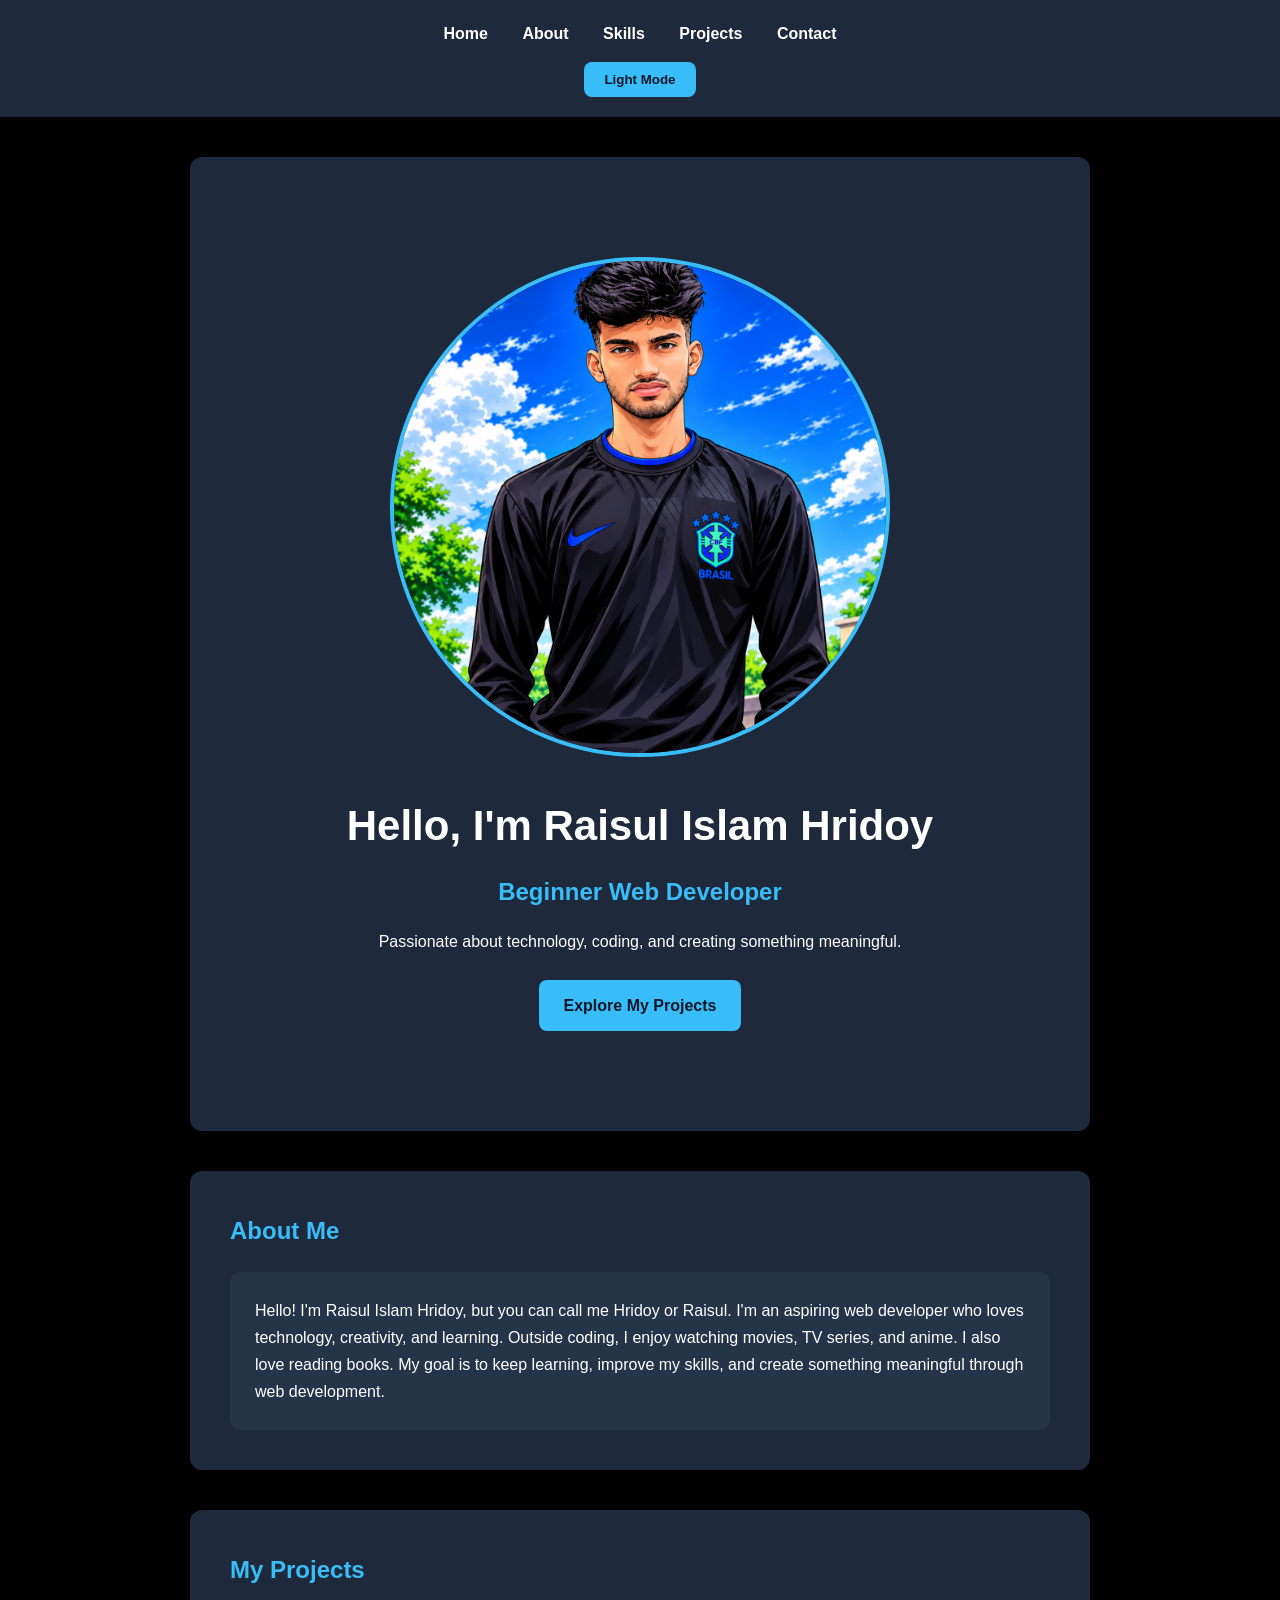
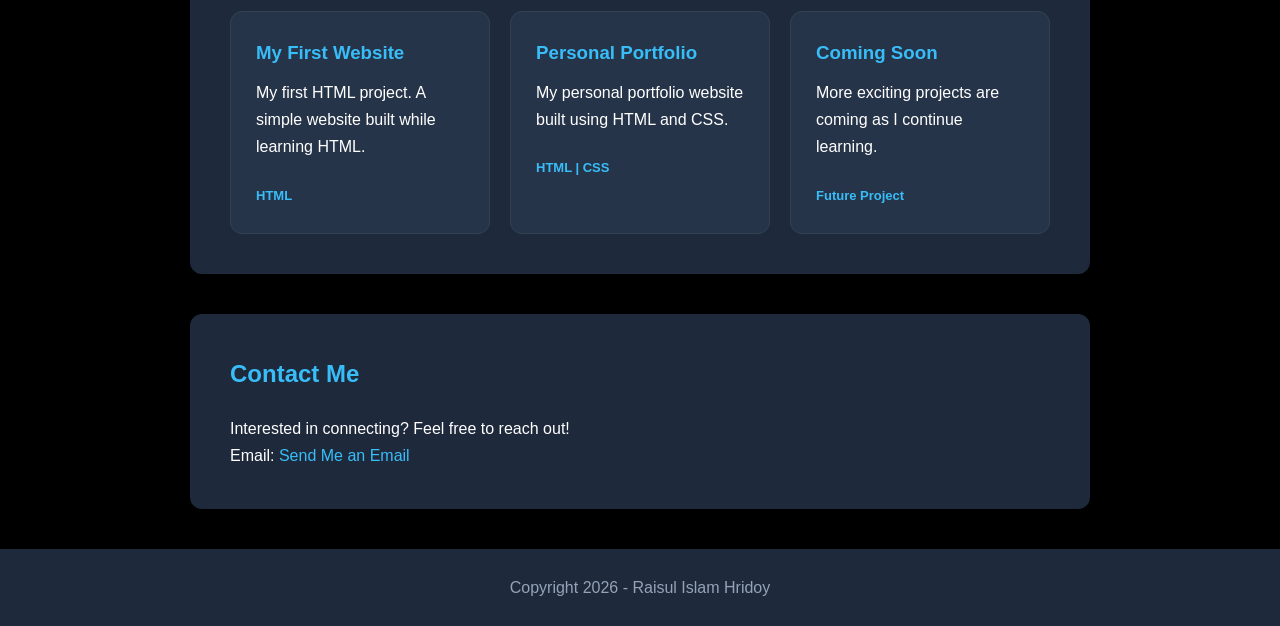
<file: index.html>
<!DOCTYPE html>
<html lang="en">

<head>
    <meta charset="UTF-8">
    <meta name="viewport" content="width=device-width, initial-scale=1.0">

    <title>Raisul Islam Hridoy</title>

    <link rel="stylesheet" href="style.css">
</head>

<body>

    <!-- Navigation -->
  <header>
    <nav>
        <a href="#home">Home</a>
        <a href="#about">About</a>
        <a href="#skills">Skills</a>
        <a href="#projects">Projects</a>
        <a href="#contact">Contact</a>
    </nav>

    <button id="theme-toggle">Light Mode</button>
</header>
    
<!-- Home Section -->
<section id="home">

    <img height="500" Width="500" src="Anime Portrait in Brazil Jersey.png"
     alt="My Profile Picture"
     class="profile-img">

    <h1>Hello, I'm Raisul Islam Hridoy</h1>

    <h2>Beginner Web Developer</h2>

    <p>
        Passionate about technology, coding,
        and creating something meaningful.
    </p>

    <a href="#projects" class="main-btn">
        Explore My Projects
    </a>

</section>


    
<!-- About Section -->
<section id="about">

    <h2>About Me</h2>

    <div class="about-card">

        <p>
            Hello! I'm Raisul Islam Hridoy,
            but you can call me Hridoy or Raisul.

            I'm an aspiring web developer who loves
            technology, creativity, and learning.

            Outside coding, I enjoy watching movies,
            TV series, and anime. I also love reading books.

            My goal is to keep learning, improve my skills,
            and create something meaningful through web development.
        </p>

    </div>

</section>


   
<!-- Projects Section -->
<section id="projects">

    <h2>My Projects</h2>

    <div class="project-container">

        <div class="project-card">

            <h3>My First Website</h3>

            <p>
                My first HTML project.
                A simple website built while learning HTML.
            </p>

            <span>HTML</span>

        </div>

        <div class="project-card">

            <h3>Personal Portfolio</h3>

            <p>
                My personal portfolio website
                built using HTML and CSS.
            </p>

            <span>HTML | CSS</span>

        </div>

        <div class="project-card">

            <h3>Coming Soon</h3>

            <p>
                More exciting projects are
                coming as I continue learning.
            </p>

            <span>Future Project</span>

        </div>

    </div>

</section>


    
<!-- Contact Section -->

<section id="contact">

    <h2>Contact Me</h2>

    <p>
        Interested in connecting?
        Feel free to reach out!
    </p>

    <p>
        Email:
        <a href="mailto:rtxhridoy07@gmail.com">
            Send Me an Email
        </a>
    </p>

</section>


    <footer>
        <p>Copyright 2026 - Raisul Islam Hridoy</p>
    </footer>

<script src="script.js"></script>

</body>
</html>
</file>
<file: style.css>
/* General Styling */

* {
    margin: 0;
    padding: 0;
    box-sizing: border-box;
}

html {
    scroll-behavior: smooth;
}

body {
    font-family: Arial, sans-serif;
    background-color: Black;
    color: white;
    line-height: 1.7;
}

/* Navigation */

header {
    background-color: #1e293b;
    padding: 20px;
    text-align: center;
}

nav a {
    color: white;
    text-decoration: none;
    margin: 0 15px;
    font-weight: bold;
}

nav a:hover {
    color: #38bdf8;
}

/* Home Section */

#home {
    text-align: center;
    padding: 100px 20px;
}

#home h1 {
    font-size: 42px;
    margin-bottom: 10px;
}

#home h2 {
    color: #38bdf8;
    margin-bottom: 15px;
}

/* All Sections */

section {
    max-width: 900px;
    margin: 40px auto;
    padding: 40px;
    background-color: #1e293b;
    border-radius: 12px;
}

/* Headings */

section h2 {
    color: #38bdf8;
    margin-bottom: 20px;
}

/* Skills */

ul {
    padding-left: 25px;
}

/* Projects */

#projects h3 {
    margin-bottom: 10px;
}

#projects a,
#contact a {
    color: #38bdf8;
    text-decoration: none;
}

#projects a:hover,
#contact a:hover {
    text-decoration: underline;
}

/* Footer */

footer {
    text-align: center;
    padding: 25px;
    background-color: #1e293b;
    color: #94a3b8;
}


/* Mobile Responsive Design */

@media (max-width: 600px) {

    header {
        padding: 15px 10px;
    }

    nav a {
        display: inline-block;
        margin: 5px 8px;
        font-size: 14px;
    }

    #theme-toggle {
        display: block;
        margin: 12px auto 0;
    }

    #home {
        padding: 65px 15px;
    }

    #home h1 {
        font-size: 30px;
    }

    .profile-img {
        width: 500px;
        height: 500px;
    }

    section {
        margin: 20px 12px;
        padding: 25px 18px;
    }

    .project-container {
        flex-direction: column;
    }

    .project-card {
        width: 100%;
    }

}

/* Profile Image */

.profile-img {
    width: 500px;
    height: 500px;
    border-radius: 50%;
    object-fit: cover;
    border: 4px solid #38bdf8;
    margin-bottom: 25px;
}

/* Main Button */

.main-btn {
    display: inline-block;
    margin-top: 25px;
    padding: 12px 25px;
    background-color: #38bdf8;
    color: #0f172a;
    text-decoration: none;
    border-radius: 8px;
    font-weight: bold;
    transition: 0.3s;
}

.main-btn:hover {
    background-color: white;
    transform: translateY(-3px);
}

/* About Card */

.about-card {
    background-color: #263449;
    padding: 25px;
    border-radius: 10px;
}

/* Project Container */

.project-container {
    display: flex;
    flex-wrap: wrap;
    gap: 20px;
}

/* Individual Project Cards */

.project-card {
    flex: 1 1 220px;
    background-color: #263449;
    padding: 25px;
    border-radius: 12px;
    transition: 0.3s;
    border: 1px solid #334155;
}

.project-card:hover {
    transform: translateY(-8px);
    border-color: #38bdf8;
}

.project-card h3 {
    color: #38bdf8;
    margin-bottom: 12px;
}

.project-card p {
    margin-bottom: 20px;
}

.project-card span {
    color: #38bdf8;
    font-size: 13px;
    font-weight: bold;
}


/* Theme Toggle Button */

#theme-toggle {
    margin-top: 15px;
    padding: 10px 20px;
    background-color: #38bdf8;
    color: #0f172a;
    border: none;
    border-radius: 8px;
    font-weight: bold;
    cursor: pointer;
}

/* Light Mode */

body.light-mode {
    background-color: #f8fafc;
    color: #0f172a;
}

body.light-mode header,
body.light-mode footer {
    background-color: #e2e8f0;
}

body.light-mode section {
    background-color: white;
}

body.light-mode nav a {
    color: #0f172a;
}

body.light-mode .about-card,
body.light-mode .project-card {
    background-color: #f1f5f9;
    border-color: #cbd5e1;
}

body.light-mode section h2,
body.light-mode .project-card h3 {
    color: #0284c7;
}


/* Mobile Layout Fix */

html,
body {
    width: 100%;
    margin: 0;
}

body {
    min-width: 0;
    overflow-x: hidden;
}

header,
footer {
    width: 100%;
    box-sizing: border-box;
}


/* Mobile Adjustments */

@media (max-width: 600px) {

    #home .profile-img {
        width: 350px;
        height:350px;
    }

    section {
        width: calc(100% - 24px);
        margin: 20px auto;
        box-sizing: border-box;
    }

}
</file>
